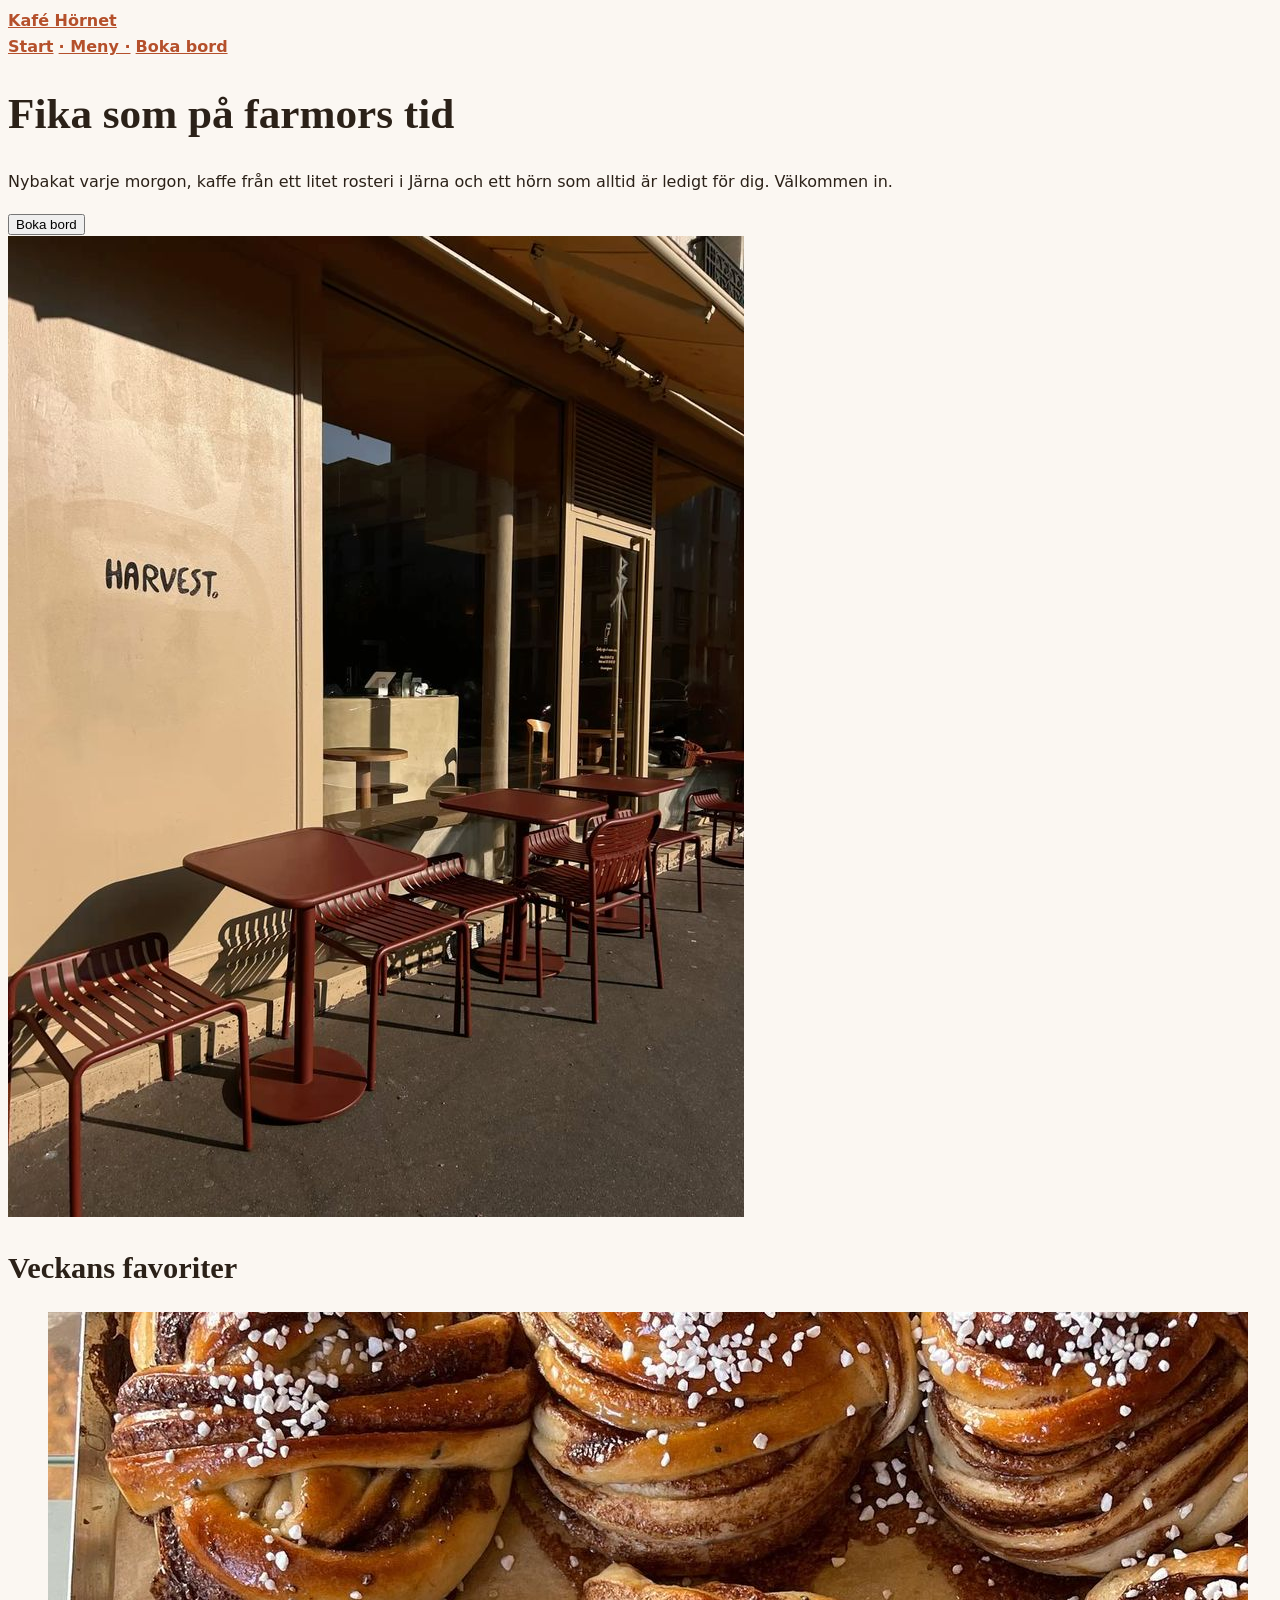
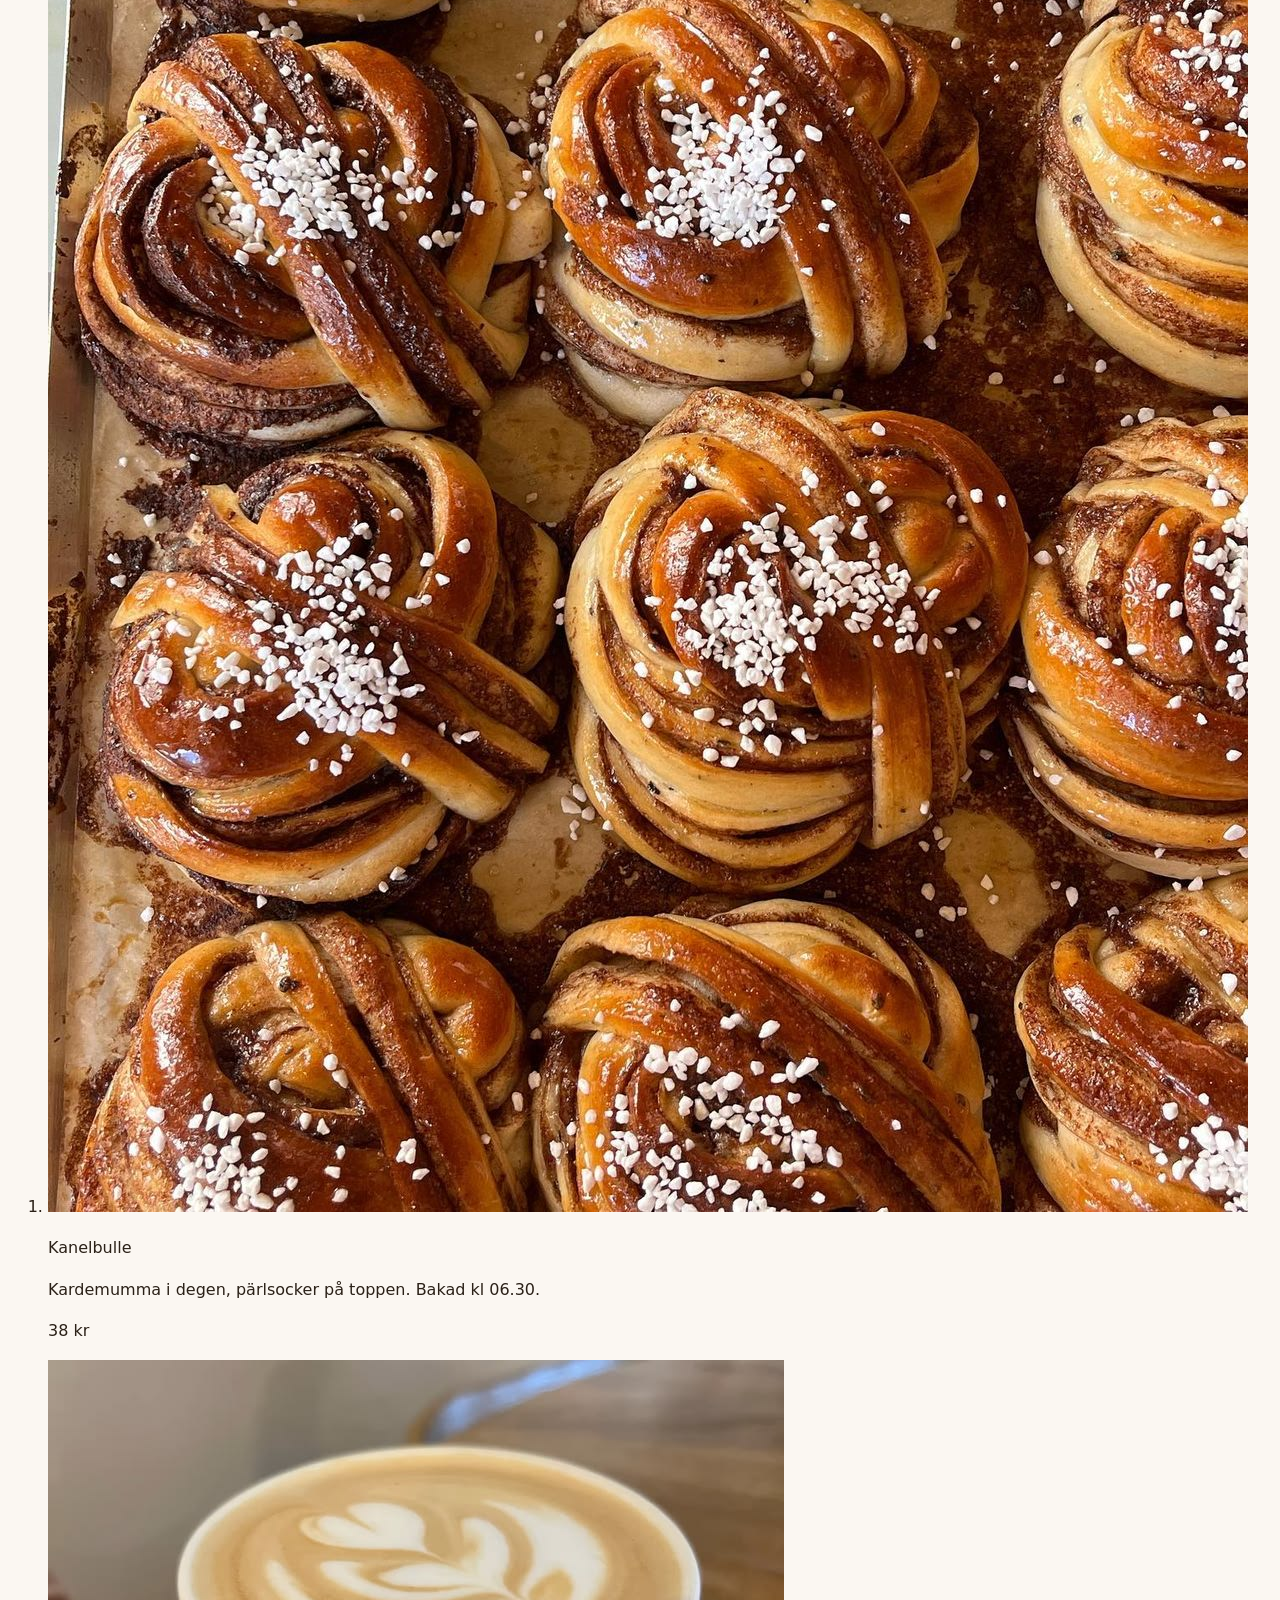
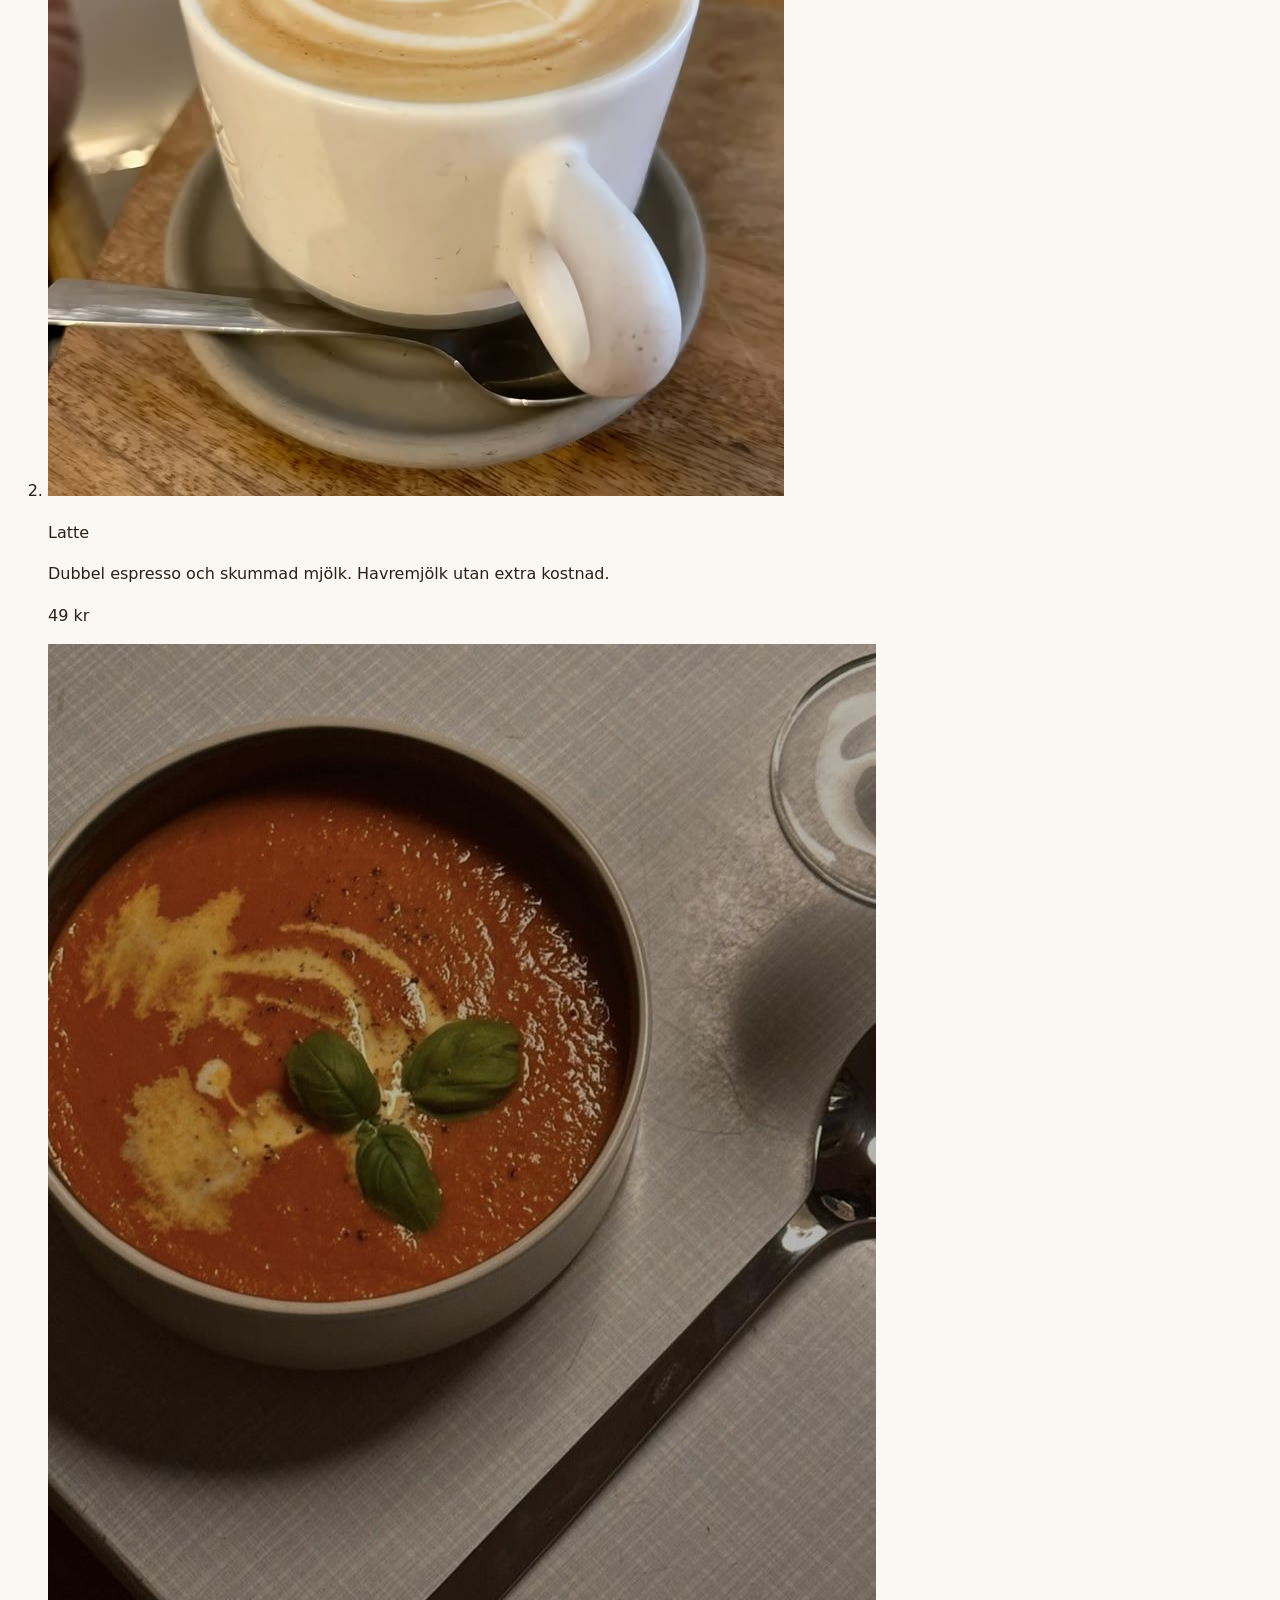
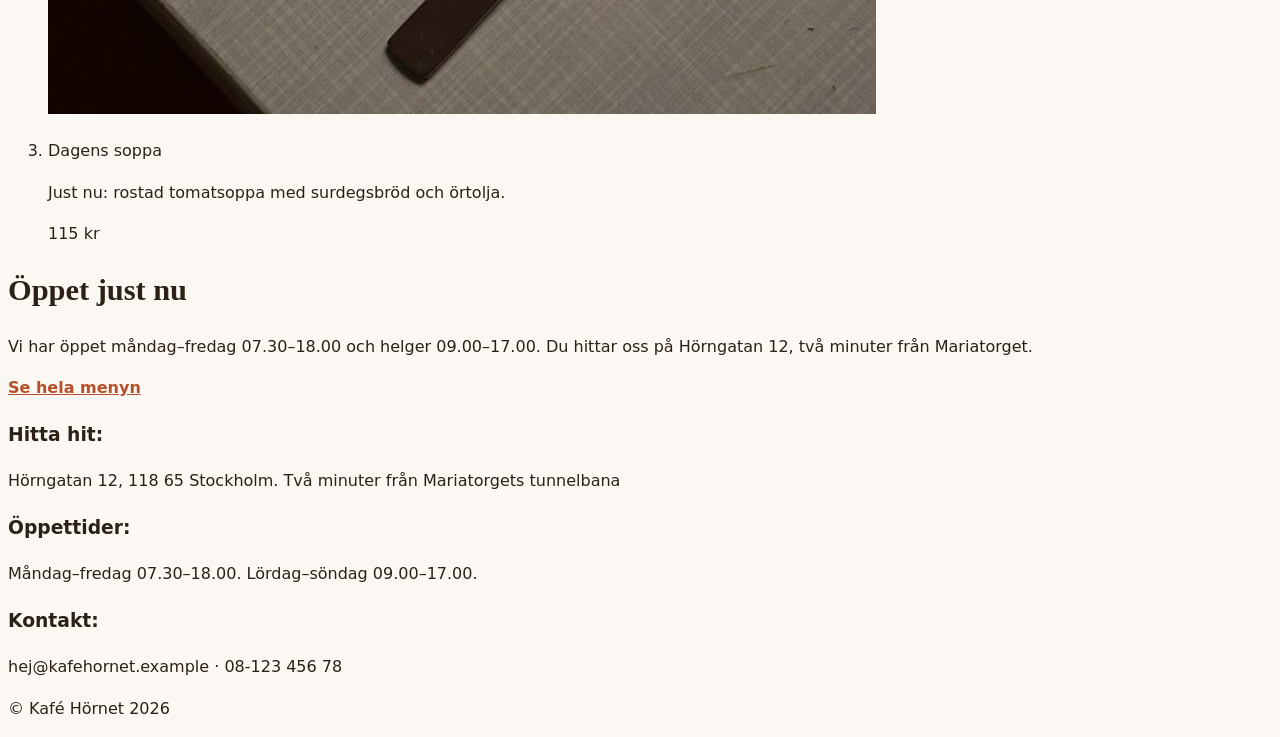
<file: index.html>
<!doctype html>
<html lang="sv">
  <head>
    <meta charset="UTF-8" />
    <title>Kafé Hörnet</title>
    <link rel="stylesheet" href="style.css" />
  </head>
  <body>
    <header>
      <a href="index.html">Kafé Hörnet</a>

      <nav>
        <a href="index.html"> Start</a>
        <a href="menu.html"> · Meny ·</a>
        <a href="booking.html"> Boka bord</a>
      </nav>
    </header>

    <h1>Fika som på farmors tid</h1>
    <p>
      Nybakat varje morgon, kaffe från ett litet rosteri i Järna och ett hörn
      som alltid är ledigt för dig. Välkommen in.
    </p>
    <nav>
      <a href="booking.html"> <button>Boka bord</button></a>
    </nav>
    <img src="images/hus.jpg" alt="cafe med stolar fotad utifrån" />

    <h2>Veckans favoriter</h2>
    <ol>
      <li>
        <img src="images/kanel.jpg" alt="kanelbulle" />
        <p>Kanelbulle</p>
        <p>Kardemumma i degen, pärlsocker på toppen. Bakad kl 06.30.</p>
        <p>38 kr</p>
      </li>
      <li>
        <img src="images/latte.jpg" alt="latte" />

        <p>Latte</p>
        <p>Dubbel espresso och skummad mjölk. Havremjölk utan extra kostnad.</p>
        <p>49 kr</p>
      </li>
      <img src="images/soppa.jpg" alt="soppa" />
      <li>
        <p>Dagens soppa</p>
        <p>Just nu: rostad tomatsoppa med surdegsbröd och örtolja.</p>
        <p>115 kr</p>
      </li>
    </ol>
    <h2>Öppet just nu</h2>
    <p>
      Vi har öppet måndag–fredag 07.30–18.00 och helger 09.00–17.00. Du hittar
      oss på Hörngatan 12, två minuter från Mariatorget.
    </p>
    <a href="menu.html">Se hela menyn </a>
    <footer>
      <h3>Hitta hit:</h3>
      <p>
        Hörngatan 12, 118 65 Stockholm. Två minuter från Mariatorgets tunnelbana
      </p>

      <h3>Öppettider:</h3>
      <p>Måndag–fredag 07.30–18.00. Lördag–söndag 09.00–17.00.</p>
      <h3>Kontakt:</h3>
      <p>hej@kafehornet.example · 08-123 456 78</p>

      <p>© Kafé Hörnet 2026</p>
    </footer>
  </body>
</html>
</file>
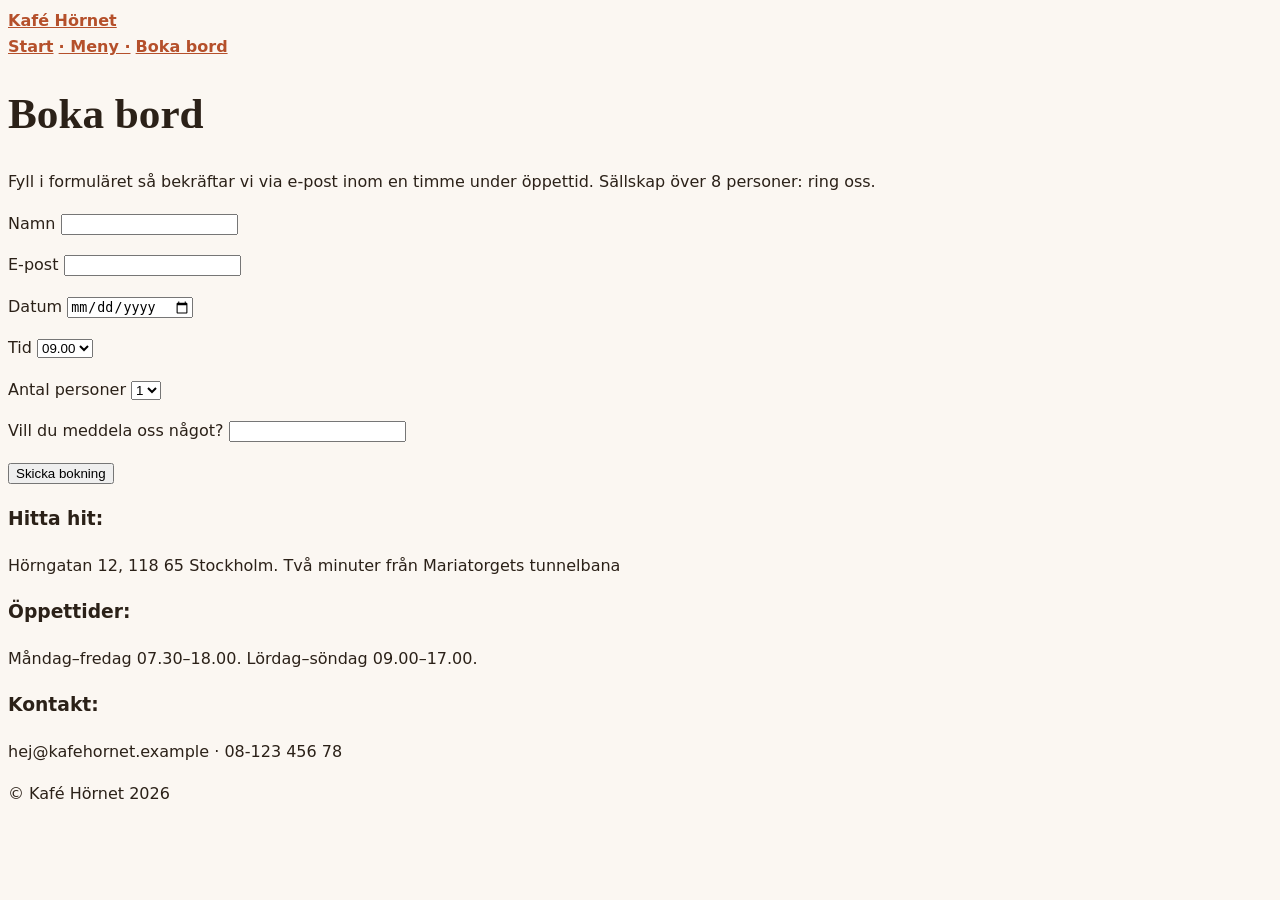
<file: booking.html>
<!doctype html>
<html lang="sv">
  <head>
    <meta charset="UTF-8" />
    <title>Café Hörnet</title>
     <link rel="stylesheet" href="style.css" />
  </head>
  <body>
    <header>
      <a href="index.html">Kafé Hörnet</a>
    </header>
    <nav>
      <a href="index.html"> Start</a> <a href="menu.html"> · Meny ·</a>
      <a href="booking.html"> Boka bord</a>
    </nav>
    <main>
    <h1>Boka bord</h1>
    <p>
      Fyll i formuläret så bekräftar vi via e-post inom en timme under öppettid.
      Sällskap över 8 personer: ring oss.
    </p>
    <section>
      <form>
        <p>
          <label for="name">Namn</label>
          <input type="text" id="name" required="" />
        </p>

        <p>
          <label for="emails">E-post</label>
          <input type="email" id="emails" required=""/>
        </p>
        <p>
          <label for="dates">Datum</label>
          <input type="date" id="dates" required="" />
        </p>
        <p>
          <label for="times">Tid</label>
          <select id="times" required="">
          <option value="09.00">09.00</option>
          <option value="10.00">10.00</option>
          <option value="11.00">11.00</option>
          <option value="12.00">12.00</option>
          <option value="13.00">13.00</option>
          <option value="14.00">14.00</option>
          <option value="15.00">15.00</option>
          <option value="16.00">16.00</option>
          </select>
        </p>
        <p>  
          <label for="peepz">Antal personer</label>
          <select id="peepz" required="">
          <option value="1">1</option>
          <option value="2">2</option>
          <option value="3">3</option>
          <option value="4">4</option>
          <option value="5">5</option>
          <option value="6">6</option>
          <option value="7">7</option>
          <option value="8">8</option>
           </select>
           <p/>
          <label for="skriv">Vill du meddela oss något?</label>
          <input type="text" id="skriv"/>
        </p>
        <button>Skicka bokning</button>
        </main>
    </section>
    <footer>
      <h3>Hitta hit:</h3>
      <p>
        Hörngatan 12, 118 65 Stockholm. Två minuter från Mariatorgets tunnelbana
      </p>

      <h3>Öppettider:</h3>
      <p>Måndag–fredag 07.30–18.00. Lördag–söndag 09.00–17.00.</p>
      <h3>Kontakt:</h3>
      <p>hej@kafehornet.example · 08-123 456 78</p>

      <p>© Kafé Hörnet 2026</p>
    </footer>
  </body>
</html>
</file>
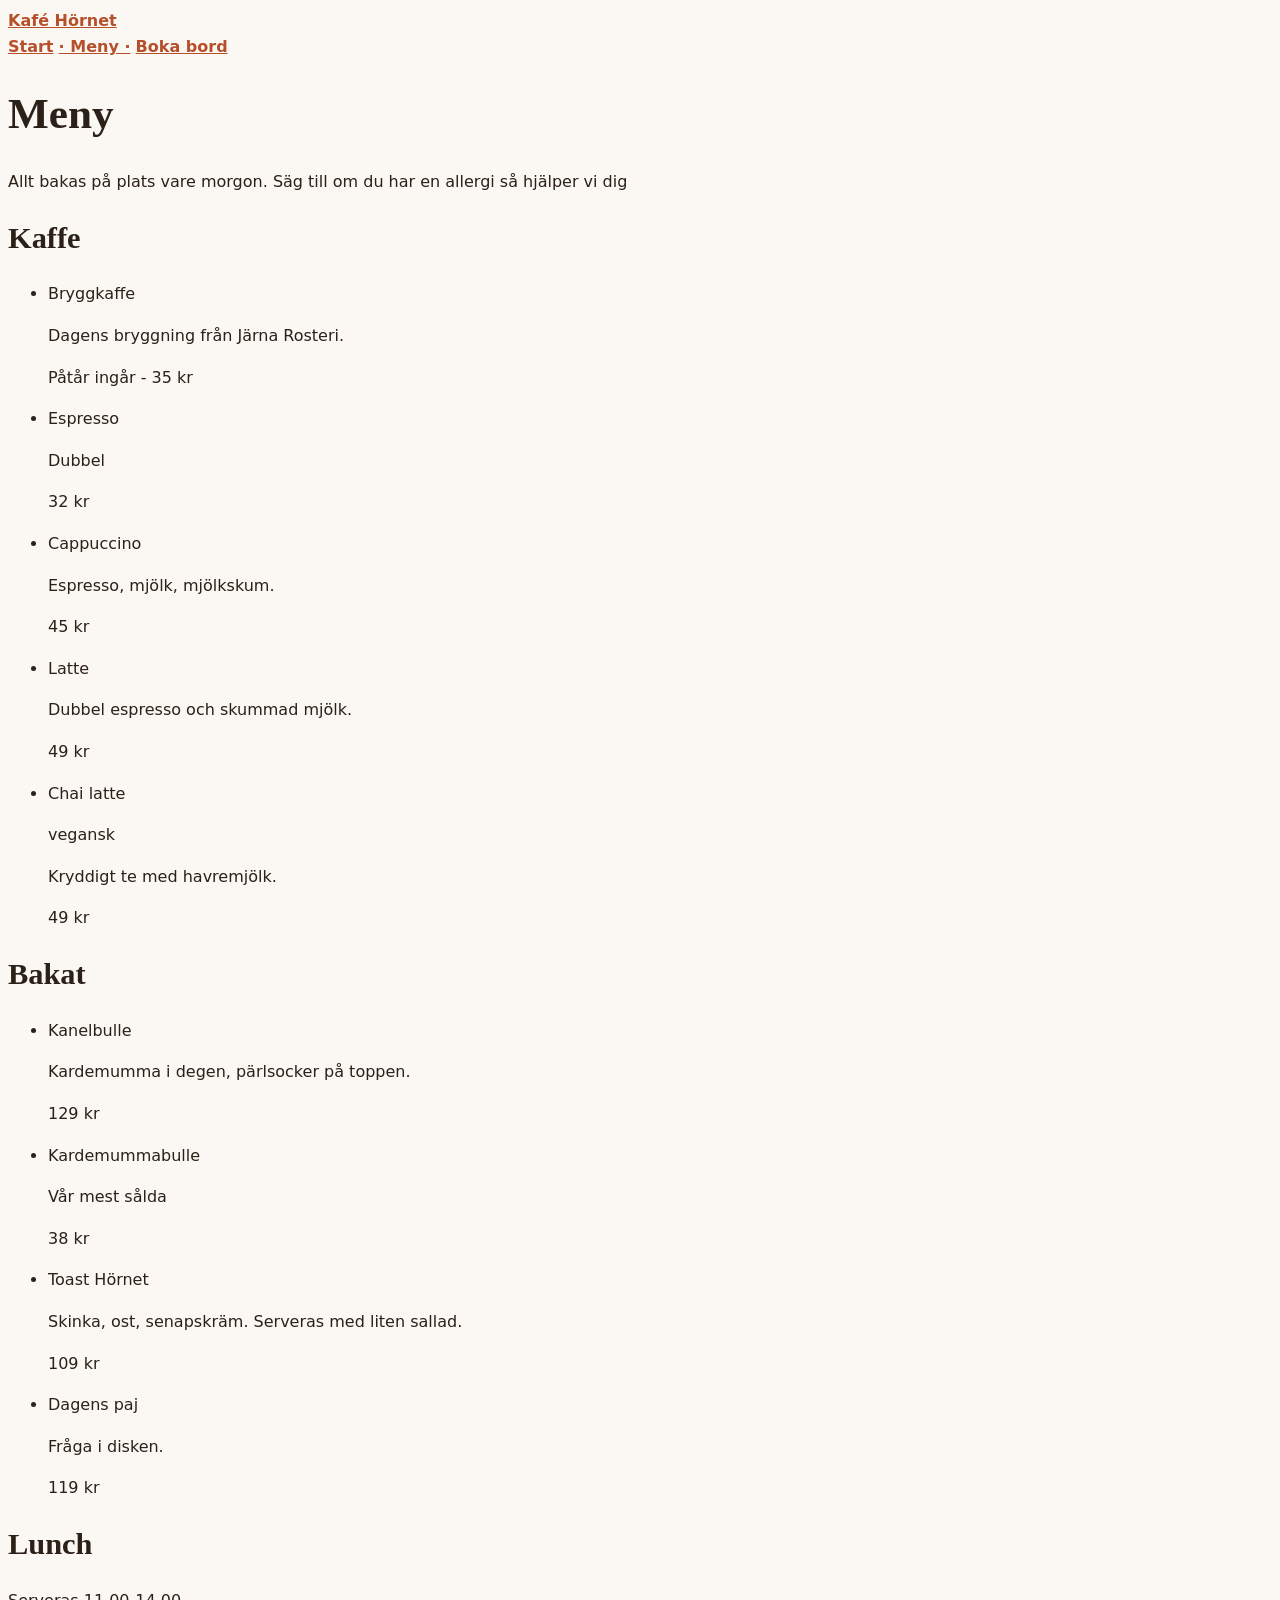
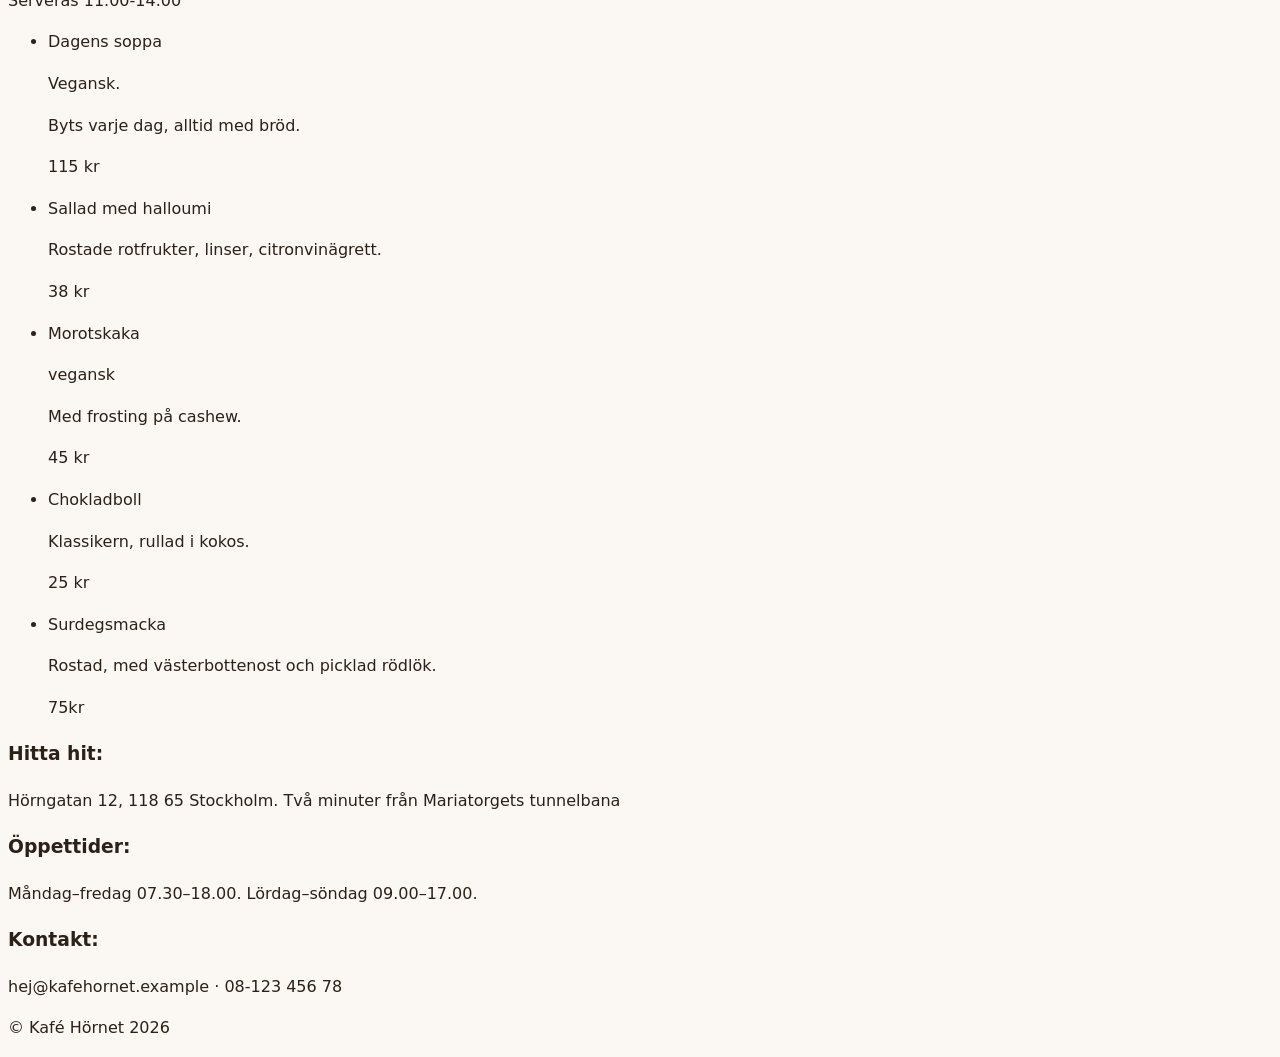
<file: menu.html>
<!doctype html>
<html lang="sv">
  <head>
    <meta charset="UTF-8" />
    <title>Kafé Hörnet</title>
    <link rel="stylesheet" href="style.css" />
  </head>
  <body>
    <header>
      <a href="index.html">Kafé Hörnet</a>
      <nav>
        <a href="index.html"> Start</a> <a href="menu.html"> · Meny ·</a>
        <a href="booking.html"> Boka bord</a>
      </nav>
    </header>
    <h1>Meny</h1>
    <p>
      Allt bakas på plats vare morgon. Säg till om du har en allergi så hjälper
      vi dig
    </p>
    <section>
      <h2>Kaffe</h2>

      <ul>
        <li>
          <p>Bryggkaffe</p>
          <p>Dagens bryggning från Järna Rosteri.</p>
          <p>Påtår ingår - 35 kr</p>
        </li>
      </ul>
      <ul>
        <li>
          <p>Espresso</p>
          <p>Dubbel</p>
          <p>32 kr</p>
        </li>
      </ul>
      <ul>
        <li>
          <p>Cappuccino</p>
          <p>Espresso, mjölk, mjölkskum.</p>
          <p>45 kr</p>
        </li>
      </ul>
      <ul>
        <li>
          <p>Latte</p>
          <p>Dubbel espresso och skummad mjölk.</p>
          <p>49 kr</p>
        </li>
      </ul>
      <ul>
        <li>
          <p>Chai latte</p>
          <p>vegansk</p>
          <p>Kryddigt te med havremjölk.</p>
          <p>49 kr</p>
        </li>
      </ul>
    </section>

    <section>
      <h2>Bakat</h2>

      <ul>
        <li>
          <p>Kanelbulle</p>
          <p>Kardemumma i degen, pärlsocker på toppen.</p>
          <p>129 kr</p>
        </li>
      </ul>
      <ul>
        <li>
          <p>Kardemummabulle</p>
          <p>Vår mest sålda</p>
          <p>38 kr</p>
        </li>
      </ul>
      <ul>
        <li>
          <p>Toast Hörnet</p>
          <p>Skinka, ost, senapskräm. Serveras med liten sallad.</p>
          <p>109 kr</p>
        </li>
      </ul>

      <ul>
        <li>
          <p>Dagens paj</p>
          <p>Fråga i disken.</p>
          <p>119 kr</p>
        </li>
      </ul>
    </section>

    <section>
      <h2>Lunch</h2>
      <p>Serveras 11.00-14.00</p>

      <ul>
        <li>
          <p>Dagens soppa</p>
          <p>Vegansk.</p>
          <p>Byts varje dag, alltid med bröd.</p>
          <p>115 kr</p>
        </li>
      </ul>
      <ul>
        <li>
          <p>Sallad med halloumi</p>
          <p>Rostade rotfrukter, linser, citronvinägrett.</p>
          <p>38 kr</p>
        </li>
      </ul>
      <ul>
        <li>
          <p>Morotskaka</p>
          <p>vegansk</p>
          <p>Med frosting på cashew.</p>
          <p>45 kr</p>
        </li>
      </ul>

      <ul>
        <li>
          <p>Chokladboll</p>
          <p>Klassikern, rullad i kokos.</p>
          <p>25 kr</p>
        </li>
      </ul>
      <ul>
        <li>
          <p>Surdegsmacka</p>
          <p>Rostad, med västerbottenost och picklad rödlök.</p>
          <p>75kr</p>
        </li>
      </ul>
    </section>
    <footer>
      <h3>Hitta hit:</h3>
      <p>
        Hörngatan 12, 118 65 Stockholm. Två minuter från Mariatorgets tunnelbana
      </p>

      <h3>Öppettider:</h3>
      <p>Måndag–fredag 07.30–18.00. Lördag–söndag 09.00–17.00.</p>
      <h3>Kontakt:</h3>
      <p>hej@kafehornet.example · 08-123 456 78</p>

      <p>© Kafé Hörnet 2026</p>
    </footer>
  </body>
</html>
</file>
<file: style.css>
/* Kafé hörnet */

* {
  box-sizing: border-box;
}

body {
  background-color: #fbf7f2;
}

body {
  font-family: system-ui, Helvetica, Arial, sans-serif;
  line-height: 1.6;
  color: #2b2118;
}

h1,
h2 {
  font-family: Georgia, serif;
  line-height: 1.2;
  color: #2b2118;
}

h1 {
  font-size: 2.7rem;
}

h2 {
  font-size: 1.9rem;
}

a {
  font-weight: bold;
  color: #b5502b;
}

a:hover {
  color: #8f3e20;
}
</file>
